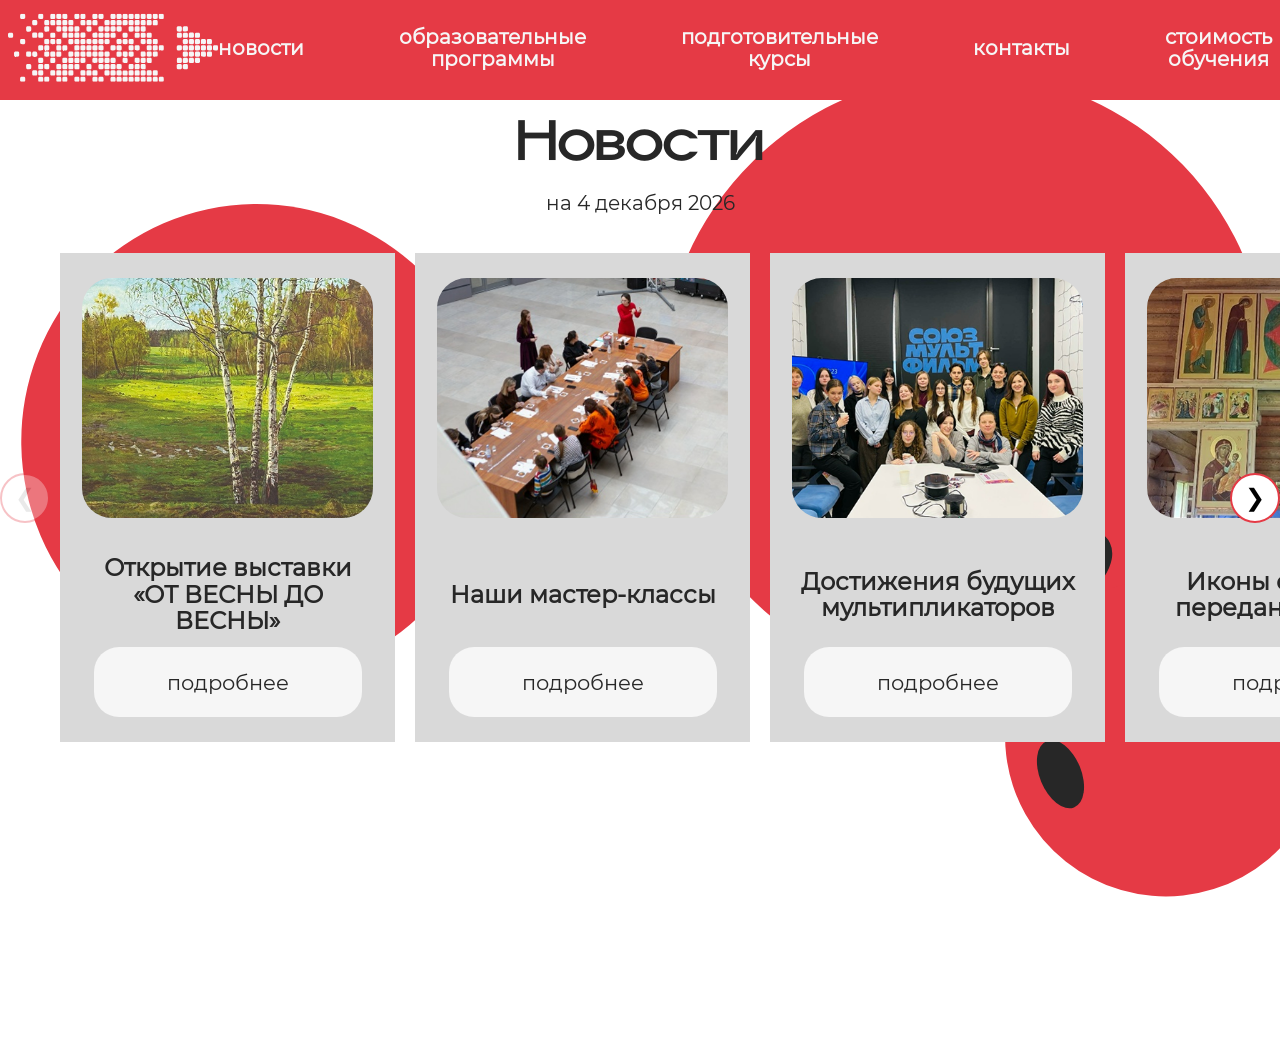
<file: college-website/index.html>
<!DOCTYPE html>
<html lang="ru">
<head>
    <meta charset="UTF-8">
    <meta name="viewport" content="width=device-width, initial-scale=1.0">
    <title>Колледж-Новости</title>
    <link rel="stylesheet" href="css/style.css">
    <link rel="stylesheet" href="css/news.css">
</head>
<body>
    <header class="header">
        <div class="container header-content">
            <img src="img/logo.svg" alt="Логотип" class="logo">
            
            <!-- Кнопка бургера СНАЧАЛА (чтобы была справа от лого) -->
            <button class="burger-btn" id="burgerBtn" aria-label="Меню">
                <span></span>
                <span></span>
                <span></span>
            </button>
            
            <nav>
                <ul class="menu">
                    <li><a href="index.html">новости</a></li>
                    <li><a href="obraz_programs.html">образовательные<br>программы</a></li>
                    <li><a href="kursi.html">подготовительные<br>курсы</a></li>
                    <li><a href="contacts.html">контакты</a></li>
                    <li><a href="price.html">стоимость<br>обучения</a></li>
                </ul>
            </nav>
        </div>
    </header>

<main class="news-section">
    <!-- ягодки -->
    <div class="berry berry-1"><img src="img/berry.svg" alt="Декор"></div>
    
    <h1 class="main-title">Новости</h1>
    <p class="date">на <span id="current-date"></span></p>
    
    <!-- Обёртка слайдера -->
    <div class="slider-wrapper">
        <div class="slider-track" id="newsTrack">
            <article class="news-card">
                <img src="img/news/vistavka.png" alt="Выставка">
                <h2 class="news-card-title">Открытие выставки «ОТ ВЕСНЫ ДО ВЕСНЫ»</h2>
                <button class="btn-more" onclick="openNews('vistavka')">подробнее</button>
            </article>

            <article class="news-card">
                <img src="img/news/mk.png" alt="мастер-классы">
                <h2 class="news-card-title">Наши мастер-классы</h2>
                <button class="btn-more" onclick="openNews('mk')">подробнее</button>
            </article>

            <article class="news-card">
                <img src="img/news/multiplicatori.png" alt="мультипликаторы">
                <h2 class="news-card-title">Достижения будущих мультипликаторов</h2>
                <button class="btn-more" onclick="openNews('multiplicatori')">подробнее</button>
            </article>

            <article class="news-card">
                <img src="img/news/iconi.png" alt="иконы">
                <h2 class="news-card-title">Иконы студентов переданы в храмы</h2>
                <button class="btn-more" onclick="openNews('iconi')">подробнее</button>
            </article>

            <article class="news-card">
                <img src="img/news/maslenica.png" alt="масленица">
                <h2 class="news-card-title">Масленица в колледже</h2>
                <button class="btn-more" onclick="openNews('maslenica')">подробнее</button>
            </article>

            <article class="news-card">
                <img src="img/news/moushn.png" alt="Выставка">
                <h2 class="news-card-title">Открытие выставки «Моушн-дизайн»</h2>
                <button class="btn-more" onclick="openNews('moushn')">подробнее</button>
            </article>

            <article class="news-card">
                <img src="img/news/nov7.jpg" alt="День открытых дверей!">
                <h2 class="news-card-title">День открытых дверей!</h2>
                <button class="btn-more" onclick="openNews('nov7')">подробнее</button>
            </article>

            <article class="news-card">
                <img src="img/news/nov83.jpg" alt="Выставка работ студентов">
                <h2 class="news-card-title">Выставка работ студентов</h2>
                <button class="btn-more" onclick="openNews('nov8')">подробнее</button>
            </article>

            <article class="news-card">
                <img src="img/news/nov93.jpg" alt="Культурная жизнь студентов">
                <h2 class="news-card-title">Культурная жизнь студентов</h2>
                <button class="btn-more" onclick="openNews('nov9')">подробнее</button>
            </article>

            <article class="news-card">
                <img src="img/news/nov101.jpg" alt="худ.акция">
                <h2 class="news-card-title">Художественная акция</h2>
                <button class="btn-more" onclick="openNews('nov10')">подробнее</button>
            </article>
        </div>

        <!-- Кнопки вынесены отдельно -->
        <button class="slider-btn prev-btn" onclick="moveNews(-1)">❮</button>
        <button class="slider-btn next-btn" onclick="moveNews(1)">❯</button>
    </div>
    
    <div class="berry berry-2"><img src="img/berry2.svg" alt="Декор"></div>
    <div class="berry berry-3"><img src="img/berry3.svg" alt="Декор"></div>
</main>


<!-- Модальное окно -->
<dialog id="newsModal" class="modal">
    <div class="modal-wrapper">
        <!-- Кнопка закрытия окна -->
        <button class="close-x" onclick="this.closest('dialog').close()">×</button>
        
        <div class="modal-content">
            <h2 id="modalTitle" class="modal-headline"></h2>
            <div id="modalText" class="modal-text"></div>
            
            <!-- Обертка для слайдера: теперь стрелки внутри нее -->
            <div class="slider-container">
                <button class="nav-arrow prev" onclick="moveSlide(-1)">
                    <img src="img/news/left.svg" alt="назад">
                </button>
                
                <div id="modalPhotos" class="slide-photos">
                    <!-- Сюда JS вставит картинки -->
                </div>

                <button class="nav-arrow next" onclick="moveSlide(1)">
                    <img src="img/news/right.svg" alt="вперед">
                </button>
            </div>
        </div>
    </div>
</dialog>

<script src="script.js"></script>

</body>
</html>
</file>
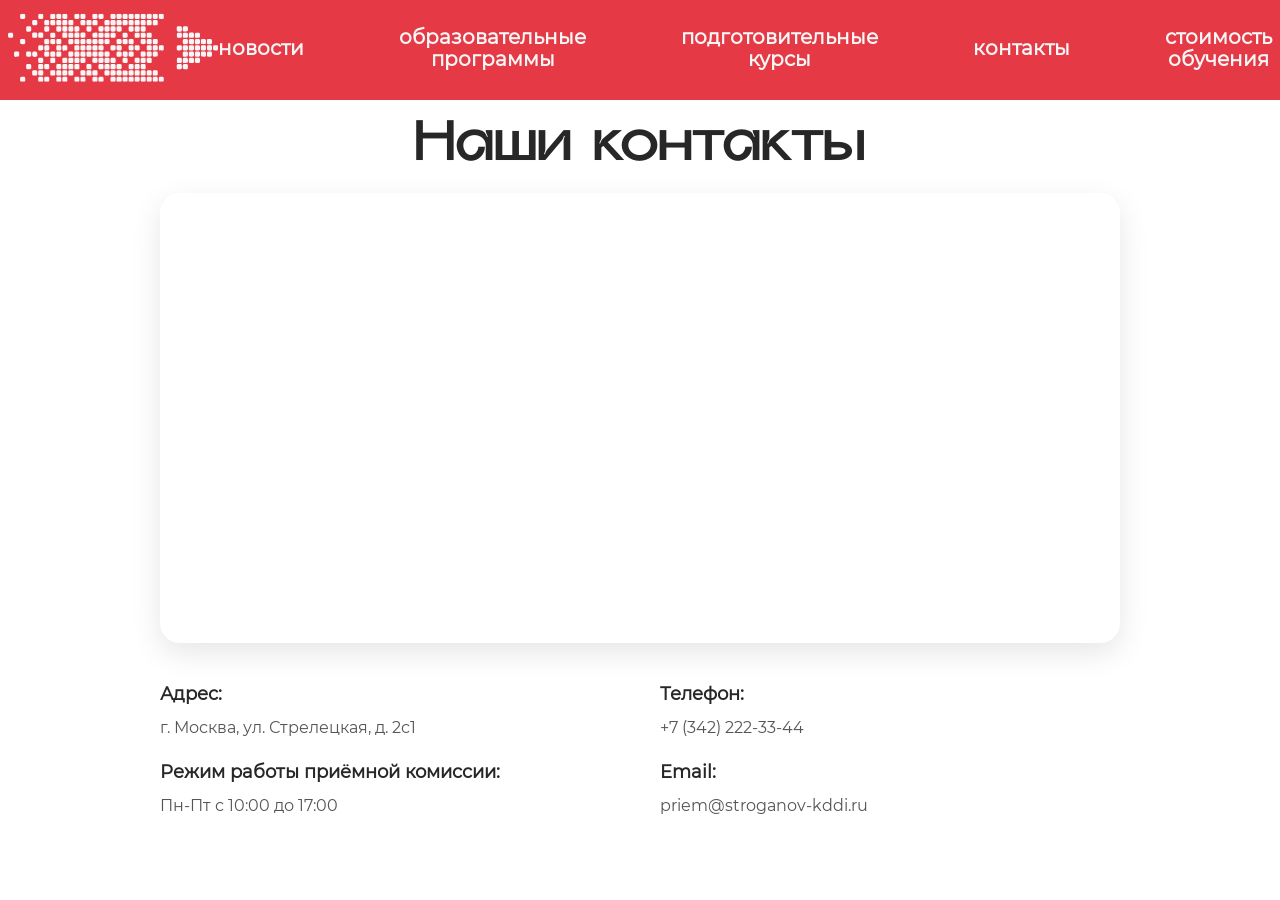
<file: college-website/contacts.html>
<!DOCTYPE html>
<html lang="ru">
<head>
    <meta charset="UTF-8">
    <meta name="viewport" content="width=device-width, initial-scale=1.0">
    <title>Контакты</title>
    <link rel="stylesheet" href="css/style.css">
    <link rel="stylesheet" href="css/contacts.css">
</head>
<body>
    <header class="header">
        <div class="container header-content">
            <img src="img/logo.svg" alt="Логотип" class="logo">
            
            <!-- Кнопка бургера СНАЧАЛА (чтобы была справа от лого) -->
            <button class="burger-btn" id="burgerBtn" aria-label="Меню">
                <span></span>
                <span></span>
                <span></span>
            </button>
            
            <nav>
                <ul class="menu">
                    <li><a href="index.html">новости</a></li>
                    <li><a href="obraz_programs.html">образовательные<br>программы</a></li>
                    <li><a href="kursi.html">подготовительные<br>курсы</a></li>
                    <li><a href="contacts.html">контакты</a></li>
                    <li><a href="price.html">стоимость<br>обучения</a></li>
                </ul>
            </nav>
        </div>
    </header>


    <main class="news-section">
        <h1 class="main-title">Наши контакты</h1>
        
        <div class="contacts-wrapper">
            <!-- Контейнер карты -->
            <div class="map-frame">
                <iframe 
                    src="https://www.google.com/maps/embed?pb=!1m18!1m12!1m3!1d2242.869306368496!2d37.59525907688424!3d55.79550727310007!2m3!1f0!2f0!3f0!3m2!1i1024!2i768!4f13.1!3m3!1m2!1s0x46b549ff5a7bad81%3A0xb6dafd9d8792709c!2z0KHRgtGA0LXQu9C10YbQutCw0Y8g0YPQuy4sIDIsINCc0L7RgdC60LLQsCwgMTI3MDE4!5e0!3m2!1sru!2sru!4v1777219909388!5m2!1sru!2sru" 
                    width="100%" 
                    height="450" 
                    style="border:0;" 
                    allowfullscreen="" 
                    loading="lazy" 
                    referrerpolicy="no-referrer-when-downgrade">
                </iframe>
                
            </div>

            <!-- Контактная информация -->
            <div class="contacts-info">
                <div class="contact-block">
                    <h3>Адрес:</h3>
                    <p>г. Москва, ул. Стрелецкая, д. 2с1</p>
                    
                    <h3>Режим работы приёмной комиссии:</h3>
                    <p>Пн-Пт с 10:00 до 17:00</p>
                </div>
                
                <div class="contact-block">
                    <h3>Телефон:</h3>
                    <p><a href="tel:+73422223344">+7 (342) 222-33-44</a></p>
                    
                    <h3>Email:</h3>
                    <p><a href="mailto:priem@stroganov-kddi.ru">priem@stroganov-kddi.ru</a></p>
                </div>
            </div>
        </div>
    </main>

<script src="script.js"></script>
</body>
</html>
</file>
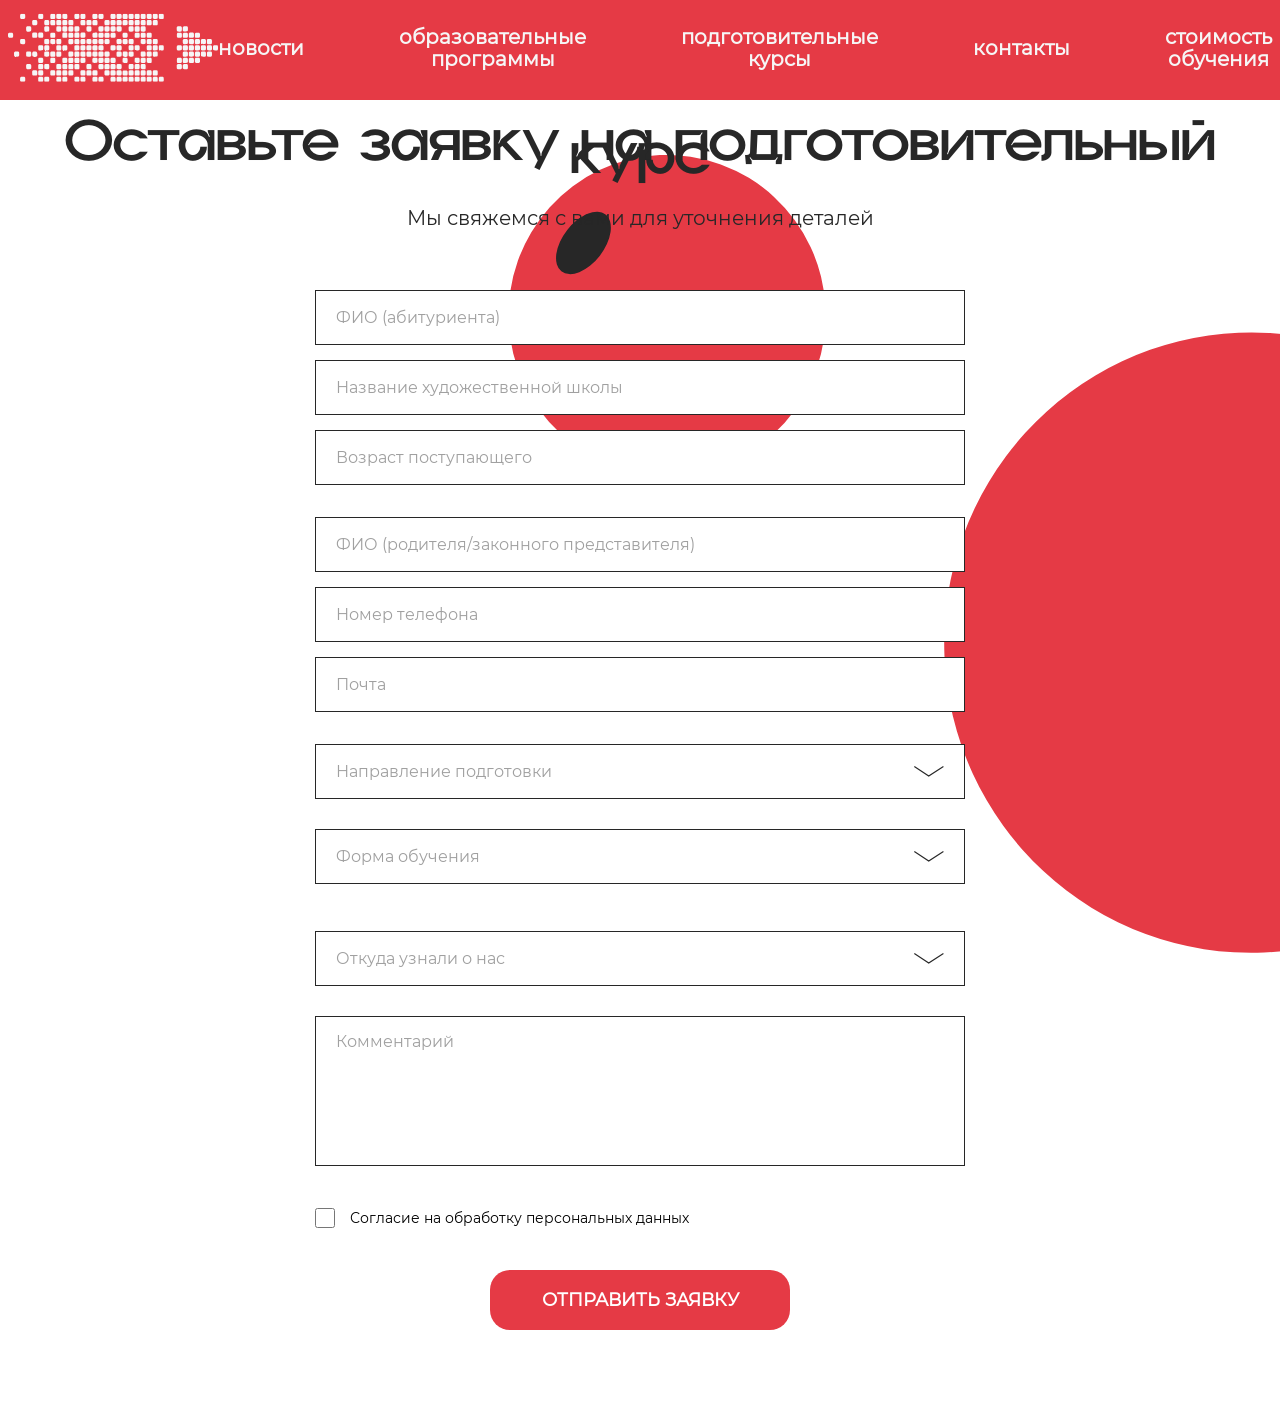
<file: college-website/kursi.html>
<!DOCTYPE html>
<html lang="ru">
<head>
    <meta charset="UTF-8">
    <meta name="viewport" content="width=device-width, initial-scale=1.0">
    <title>Форма</title>
    <link rel="stylesheet" href="css/style.css">
    <link rel="stylesheet" href="css/kursi.css">
</head>
<body>
    <header class="header">
        <div class="container header-content">
            <img src="img/logo.svg" alt="Логотип" class="logo">
            
            <!-- Кнопка бургера СНАЧАЛА (чтобы была справа от лого) -->
            <button class="burger-btn" id="burgerBtn" aria-label="Меню">
                <span></span>
                <span></span>
                <span></span>
            </button>
            
            <nav>
                <ul class="menu">
                    <li><a href="index.html">новости</a></li>
                    <li><a href="obraz_programs.html">образовательные<br>программы</a></li>
                    <li><a href="kursi.html">подготовительные<br>курсы</a></li>
                    <li><a href="contacts.html">контакты</a></li>
                    <li><a href="price.html">стоимость<br>обучения</a></li>
                </ul>
            </nav>
        </div>
    </header>

<main class="news-section">

    <div class="container">
        <h1 class="main-title">Оставьте заявку на подготовительный курс</h1>


        <section class="form-section">
            <div class="form-container">
                <p>Мы свяжемся с вами для уточнения деталей</p>

                <form id="courseForm" novalidate>
                    <div class="form-group">
                        <input type="text" name="applicantName" placeholder="ФИО (абитуриента)" required>
                        <input type="text" name="artSchool" placeholder="Название художественной школы">
                        <input type="number" name="age" placeholder="Возраст поступающего" required>
                    </div>

                    <div class="form-group">
                        <input type="text" name="parentName" placeholder="ФИО (родителя/законного представителя)">
                        <input type="tel" name="phone" placeholder="Номер телефона" required>
                        <input type="email" name="email" placeholder="Почта" required>
                    </div>

                    <div class="form-group">
                        <div class="custom-select" data-name="direction">
                            <div class="select-trigger">Направление подготовки</div>
                            <input type="hidden" name="direction" value="">
                            <div class="select-options">
                                <div class="option">курс «живописи»</div>
                                <div class="option">курс «графики»</div>
                                <div class="option">курс «дизайна»</div>
                                <div class="option">курс «ДПИ и НП»</div>
                                <div class="option">курс «скульптура»</div> 
                            </div>
                        </div>

                        <div class="custom-select" data-name="format">
                            <div class="select-trigger">Форма обучения</div>
                            <input type="hidden" name="format" value="">
                            <div class="select-options">
                                <div class="option">Очная</div>
                                <div class="option">Заочная</div>
                            </div>
                        </div>
                    </div>

                    <div class="form-group">
                        <div class="custom-select" data-name="source">
                            <div class="select-trigger">Откуда узнали о нас</div>
                            <input type="hidden" name="source" value="">
                            <div class="select-options">
                                <div class="option">от художественной школы</div>
                                <div class="option">от студентов</div>
                                <div class="option">из соцсетей</div>
                                <div class="option">из рекламы</div>
                            </div>
                        </div>

                        <textarea name="comment" placeholder="Комментарий"></textarea>
                    </div>

                    <label class="checkbox-container">
                        <input type="checkbox" name="consent" required>
                        <span>Согласие на обработку персональных данных</span>
                    </label>

                    <button type="submit" class="btn-submit">отправить заявку</button>
                </form>

                <!-- Блок для вывода результата -->
                <div id="formResult" class="form-result" style="display: none;"></div>
            </div>
        </section>
    
    <div class="bg-berry berry-courses-2">
        <img src="img/berry2.svg" alt="Декор">
    </div>
    <div class="bg-berry berry-courses-3">
        <img src="img/berry3.svg" alt="Декор">
    </div>
</main>

<script src="script.js"></script>
</body>
</html>
</file>
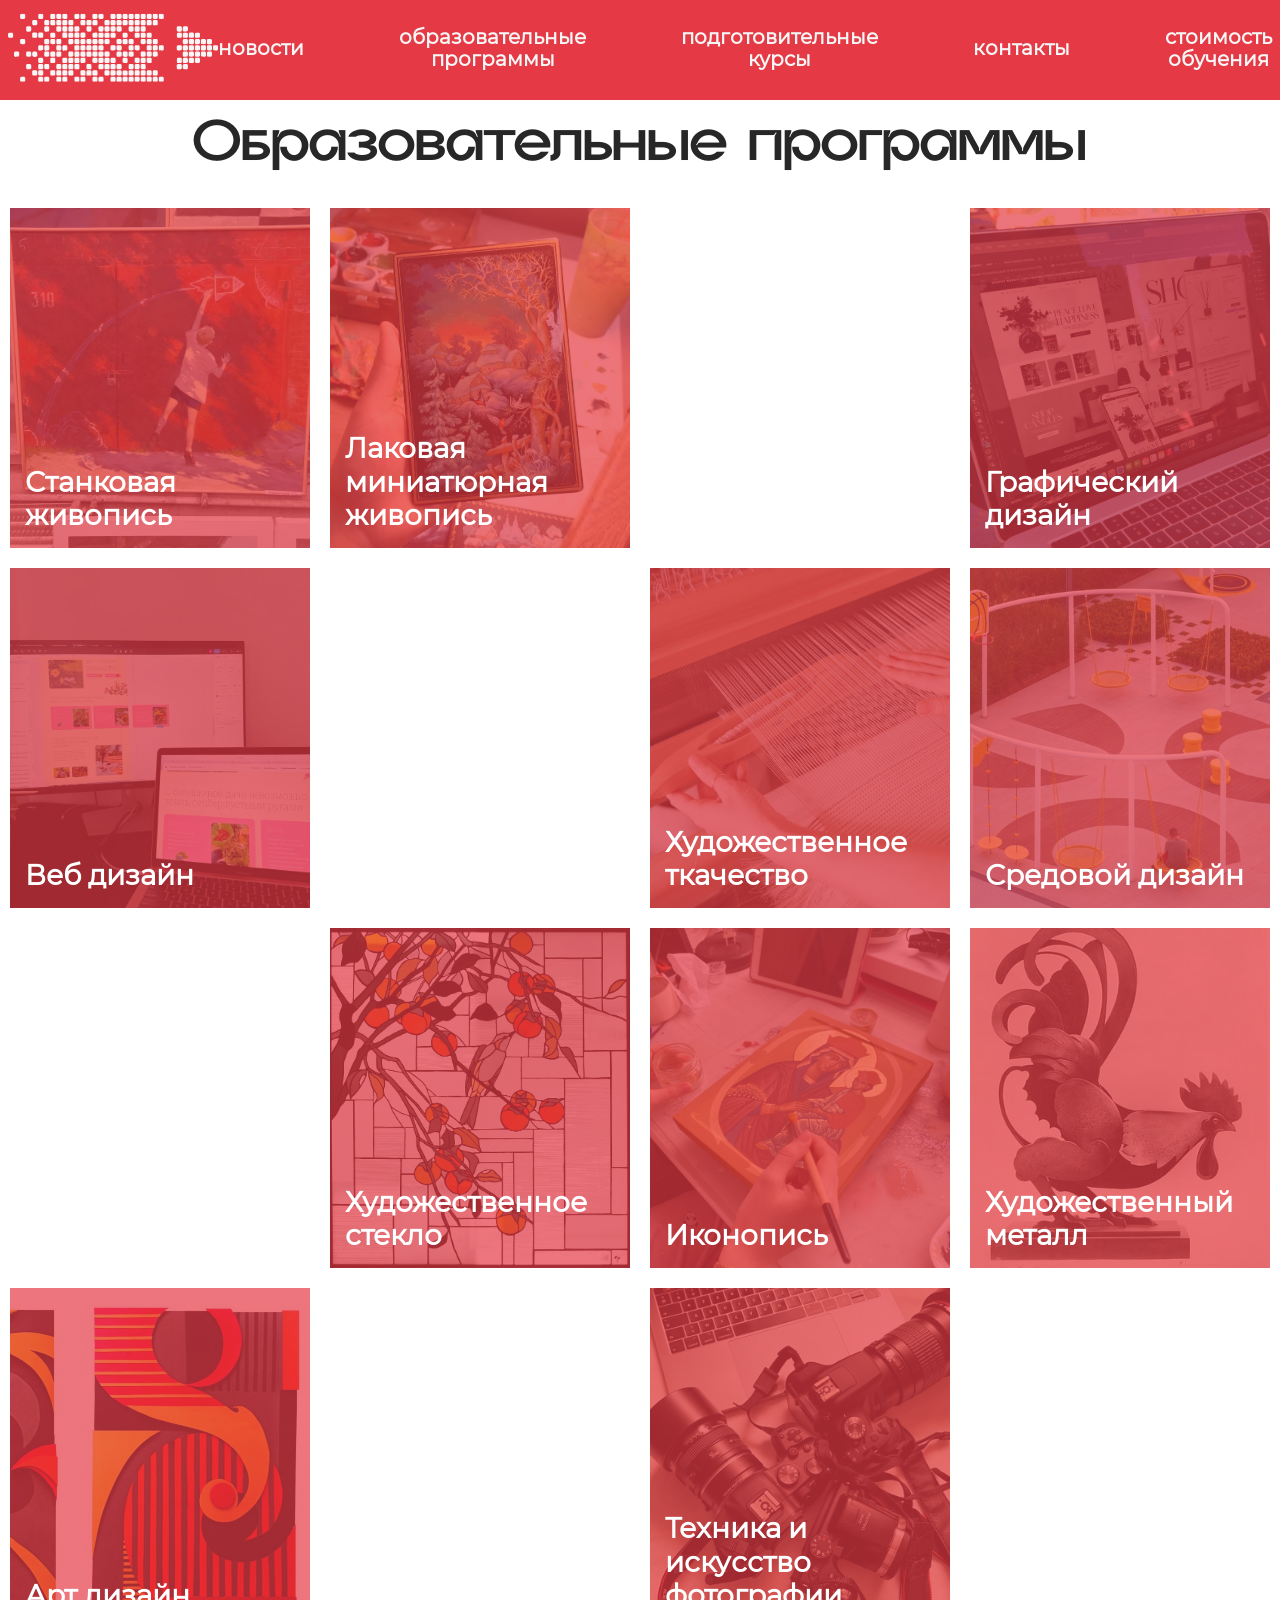
<file: college-website/obraz_programs.html>
<!DOCTYPE html>
<html lang="ru">
<head>
    <meta charset="UTF-8">
    <meta name="viewport" content="width=device-width, initial-scale=1.0">
    <title>Образовательные программы</title>
    <link rel="stylesheet" href="css/style.css">
    <link rel="stylesheet" href="css/obraz_programs.css">
</head>
<body>
    <header class="header">
        <div class="container header-content">
            <img src="img/logo.svg" alt="Логотип" class="logo">
            
            <!-- Кнопка бургера СНАЧАЛА (чтобы была справа от лого) -->
            <button class="burger-btn" id="burgerBtn" aria-label="Меню">
                <span></span>
                <span></span>
                <span></span>
            </button>
            
            <nav>
                <ul class="menu">
                    <li><a href="index.html">новости</a></li>
                    <li><a href="obraz_programs.html">образовательные<br>программы</a></li>
                    <li><a href="kursi.html">подготовительные<br>курсы</a></li>
                    <li><a href="contacts.html">контакты</a></li>
                    <li><a href="price.html">стоимость<br>обучения</a></li>
                </ul>
            </nav>
        </div>
    </header>

<main class="news-section">
    <h1 class="main-title">Образовательные программы</h1>
    <div class="container">
        <div id="disciplines-grid" class="grid-container"></div>
    </div>
    
</main>

<script src="script.js"></script>
</body>
</html>
</file>
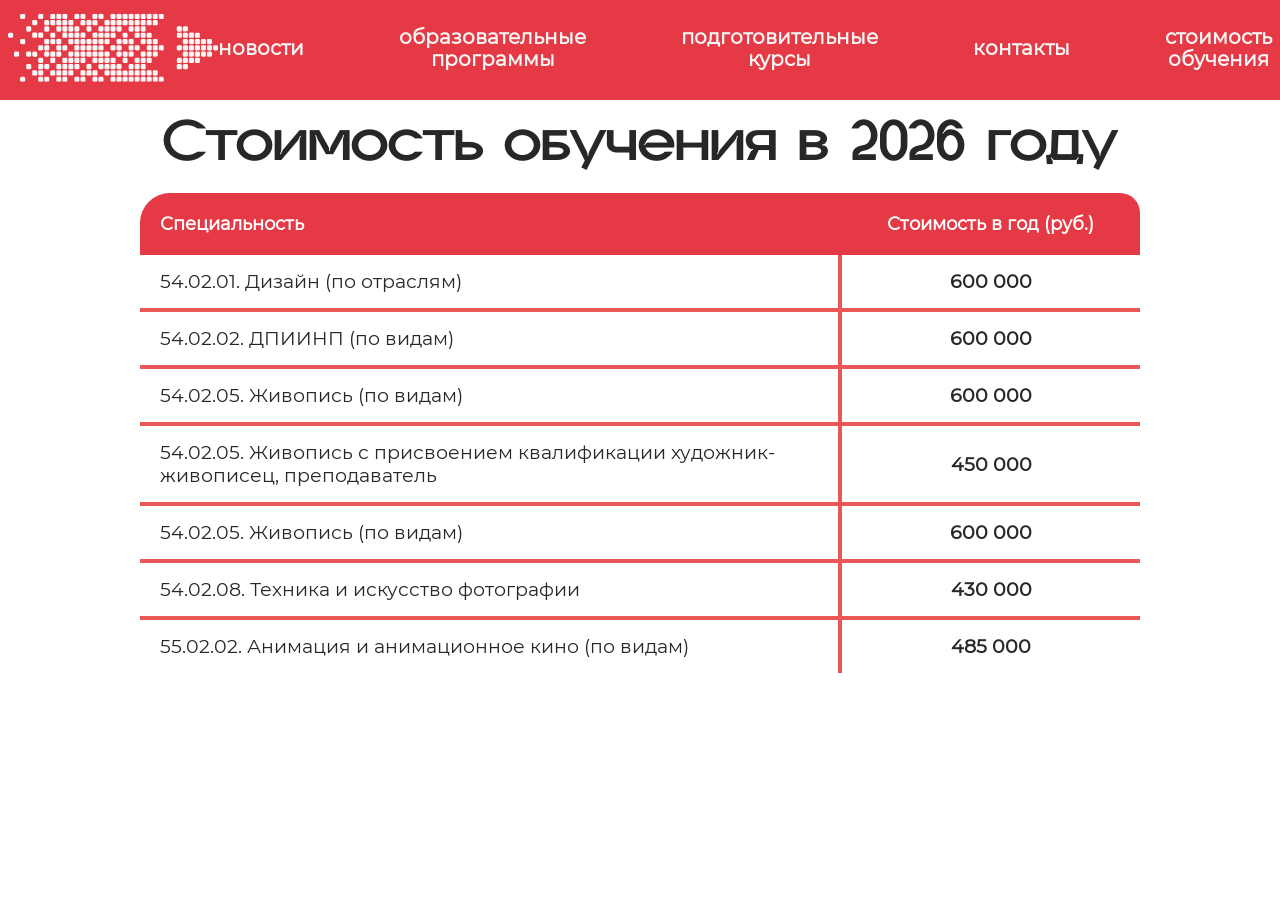
<file: college-website/price.html>
<!DOCTYPE html>
<html lang="ru">
<head>
    <meta charset="UTF-8">
    <meta name="viewport" content="width=device-width, initial-scale=1.0">
    <title>Стоимость обучения</title>
    <link rel="stylesheet" href="css/style.css">
    <link rel="stylesheet" href="css/price.css">
</head>
<body>
    <header class="header">
        <div class="container header-content">
            <img src="img/logo.svg" alt="Логотип" class="logo">
            
            <!-- Кнопка бургера СНАЧАЛА (чтобы была справа от лого) -->
            <button class="burger-btn" id="burgerBtn" aria-label="Меню">
                <span></span>
                <span></span>
                <span></span>
            </button>
            
            <nav>
                <ul class="menu">
                    <li><a href="index.html">новости</a></li>
                    <li><a href="obraz_programs.html">образовательные<br>программы</a></li>
                    <li><a href="kursi.html">подготовительные<br>курсы</a></li>
                    <li><a href="contacts.html">контакты</a></li>
                    <li><a href="price.html">стоимость<br>обучения</a></li>
                </ul>
            </nav>
        </div>
    </header>

<main class="news-section">
    
    <div class="container">
        <h1 class="main-title">Стоимость обучения в 2026 году</h1>
        <table class="price-table">
            <thead>
                <tr>
                    <th>Специальность</th>
                    <th>Стоимость в год (руб.)</th>
                </tr>
            </thead>
            <tbody>
                <tr>
                    <td>54.02.01. Дизайн (по отраслям)</td>
                    <td>600 000</td>
                </tr>
                <tr>
                    <td>54.02.02. ДПИИНП (по видам)</td>
                    <td>600 000</td>
                </tr>
                <tr>
                    <td>54.02.05. Живопись (по видам)</td>
                    <td>600 000</td>
                </tr>
                <tr>
                    <td>54.02.05. Живопись с присвоением квалификации художник-живописец, преподаватель</td>
                    <td>450 000</td>
                </tr>
                <tr>
                    <td>54.02.05. Живопись (по видам)</td>
                    <td>600 000</td>
                </tr>
                <tr>
                    <td>54.02.08. Техника и искусство фотографии</td>
                    <td>430  000</td>
                </tr>
                <tr>
                    <td>55.02.02. Анимация и анимационное кино (по видам)  </td>
                    <td>485 000</td>
                </tr>
            </tbody>
        </table>
    </div>
    
</main>

<script src="script.js"></script>
</body>
</html>
</file>
<file: college-website/css/style.css>
@font-face {
    font-family: 'Gropled';
    src: url('fonts/Gropled.woff2') format('woff2');
    font-weight: 700;
}

@font-face {
    font-family: 'Montserrat';
    src: url('fonts/Montserrat-Regular.woff2') format('woff2');
    font-weight: 400;
}


/* Обнуляем отступы браузера */
* {
    margin: 0;
    padding: 0;
    box-sizing: border-box;
}

/* Красная шапка */
.header {
    background-color: #E53A45;
    width: 100%;       
    height: 100px;
    padding: 8px;
    position: relative;
    z-index: 10;
}

.header-content {
    justify-content: space-between;
    display: flex;
    align-items: center;
    padding-right: 60px;
}

.logo {
    width: 210px; height: 80px;
}

/* Делаем список меню в ряд */
.menu {
    display: flex;
    align-items: center;    /* Выравнивает все пункты по вертикали в одну линию */
    justify-content: center; /* Ставит всё меню по центру шапки */
    gap: 95px;             
    list-style: none;       
}

.menu li {
    /* Ограничиваем ширину, чтобы текст сам переносился в 2 строки */
    max-width: 200px; 
}

.menu a {
    display: block;         /* Чтобы текст мог занимать несколько строк */
    text-align: center;     /* ЦЕНТРИРУЕТ текст в две строки */
    
    /* Твои параметры из прошлых шагов */
    color: #F6F6F6;
    text-decoration: none;
    font-family: 'Montserrat', sans-serif;
    font-weight: 700;
    font-size: 20px;
    line-height: 1.1;       /* Делает строки в названии плотнее друг к другу */
    text-transform: lowercase;
}

.menu a:hover {
    opacity: 0.8; /* Легкое затухание при наведении */
}


/* === ОБЩИЙ ЗАГОЛОВОК СТРАНИЦЫ === */
.main-title {
    font-family: 'Gropled', sans-serif;
    font-weight: 600; 
    font-size: 60px;
    text-align: center;
    color: #272727;
    margin-top: 60px;
    margin-bottom: 20px;
    width: 100%; /* Гарантирует, что заголовок занимает всю ширину */
}


/* === БУРГЕР-КНОПКА (скрыта на десктопе) === */
.burger-btn {
    display: none;
    flex-direction: column;
    gap: 5px;
    background: none;
    border: none;
    cursor: pointer;
    padding: 5px;
    z-index: 20;
}

.burger-btn span {
    width: 25px;
    height: 3px;
    background: #F6F6F6;
    border-radius: 2px;
    transition: 0.3s;
}

/* Анимация крестика при открытии */
.burger-btn.active span:nth-child(1) {
    transform: rotate(45deg) translate(5px, 5px);
}
.burger-btn.active span:nth-child(2) {
    opacity: 0;
}
.burger-btn.active span:nth-child(3) {
    transform: rotate(-45deg) translate(5px, -5px);
}





/* === МОБИЛЬНАЯ АДАПТАЦИЯ*/
@media (max-width: 768px) {
    .main-title {
        margin-top: 20px !important; /* Было 60px, теперь компактно */
        font-size: 36px;             /* Чуть меньше шрифт для экрана */
    }
    .date {
        margin-top: 5px !important;
        margin-bottom: 25px !important;
    }


    /* 1. БУРГЕР СПРАВА */
    .header-content {
        position: relative;
        padding: 0 15px;
        justify-content: flex-start;
    }
    .burger-btn {
        position: absolute;
        right: 15px;
        top: 50%;
        transform: translateY(-50%);
        display: flex !important;
    }
    .logo {
        margin-left: 0 !important; /* Убираем десктопный отступ */
    }


    /* 2. ВЫЕЗЖАЮЩЕЕ МЕНЮ */
    .menu {
        position: fixed;
        top: 100px; /* Высота шапки */
        left: -100%;
        width: 100%;
        height: calc(100vh - 100px);
        background: #E53A45;
        flex-direction: column;
        align-items: center;
        padding-top: 40px;
        gap: 30px;
        transition: left 0.3s ease;
        z-index: 99;
    }
    .menu.active { left: 0; }
    .menu a { font-size: 22px; line-height: 1.3; }

    /* 3. ЦЕНТРИРОВАНИЕ КАРТОЧЕК НОВОСТЕЙ */
    .slider-wrapper {
        padding: 0 10px !important; /* Минимальные отступы по краям */
    }
    .slider-track {
        align-items: center; /* Центрирует карточку по вертикали, если она меньше обёртки */
    }
    .news-card {
        flex: 0 0 calc(100% - 20px) !important; /* Занимает почти всю ширину */
        max-width: 380px; /* Ограничиваем, чтобы на больших телефонах не растягивалась */
        margin: 0 auto !important; /* Точное горизонтальное центрирование */
    }

    /* Сбрасываем сетку в одну колонку */
    .grid-container {
        display: flex !important;
        flex-direction: column !important;
        gap: 20px !important;
        padding: 0 15px !important;
        width: 100% !important;
        box-sizing: border-box !important;
    }

    /* Убираем фиксированную ширину у элементов внутри, если она есть */
    .grid-container > div {
        width: 100% !important;
        max-width: 100% !important;
        margin-left: 0 !important;
        margin-right: 0 !important;
    }

    /* Убираем пустые элементы, если скрипт их зачем-то генерит */
    .grid-container > div:empty {
        display: none !important;
    }


    /* Прячем все элементы декора по классам */
    .berry, 
    .berry-1, 
    .berry-2, 
    .berry-3, 
    .bg-berry, 
    [class*="berry"] { 
        display: none !important; 
    }
}
</file>
<file: college-website/css/news.css>
/* === ЗАГОЛОВКИ И ДАТА === */
.main-title {
    font-family: 'Gropled', sans-serif;
    font-weight: 600; 
    font-size: 60px;
    text-align: center;
    color: #272727;
    margin-top: 60px;
    margin-bottom: 20px;
}

.date {
    font-weight: 400;
    font-size: 20px;
    font-family: 'Montserrat', sans-serif;
    color: #272727;
    text-align: center;
    line-height: 1;
    margin-top: 10px;
    margin-bottom: 40px;
}

/* === СЕКЦИЯ НОВОСТЕЙ === */
.news-section {
    position: relative; 
    overflow: hidden;
    padding-bottom: 300px;
}

/* === СЛАЙДЕР === */
.slider-wrapper {
    position: relative;
    width: 100%;
    padding: 0 60px;
    box-sizing: border-box;
    overflow: hidden;
}

.slider-track {
    display: flex;
    flex-wrap: nowrap;
    gap: 20px;
    transition: transform 0.4s ease;
}

/* === КАРТОЧКА НОВОСТИ === */
.news-card {
    flex: 0 0 335px;
    box-sizing: border-box;
    background: #D9D9D9;
    overflow: hidden;
    display: flex;
    flex-direction: column;
    height: 489px;
    padding: 25px 22px 5px 22px; 
}

/* Картинка (объединено + скругление) */
.news-card img {
    width: 100%;
    height: 240px; /* Оставил актуальную высоту по скриншоту */
    border-radius: 30px;
    object-fit: cover; 
    display: block;
    margin-bottom: 25px;
}

/* Заголовок карточки (объединено) */
.news-card-title {
    flex: 1;
    font-family: 'Montserrat', sans-serif;
    font-weight: 700; 
    font-size: 24px;
    line-height: 1.1;
    color: #272727;
    text-align: center;
    display: flex;
    align-items: center;
    justify-content: center;
    padding: 0 5px;
    margin: 0;
}

/* Кнопка (объединено) */
.btn-more {
    width: 268px;
    height: 70px;
    background-color: #F6F6F6;
    border: none;
    border-radius: 25px;
    color: #272727;
    font-family: 'Montserrat', sans-serif;
    font-weight: 400;
    font-size: 21px; 
    display: flex;
    align-items: center;
    justify-content: center;
    margin: 0 auto 20px;
    cursor: pointer;
    outline: none;
    appearance: none;
    transition: all 0.3s ease;
}

.btn-more:hover {
    background-color: #e0e0e0;
    transform: translateY(-2px);
}

.btn-more:active {
    transform: translateY(0px); 
}

/* === КНОПКИ СЛАЙДЕРА === */
.slider-btn {
    position: absolute;
    top: 50%;
    transform: translateY(-50%);
    z-index: 10;
    background: #fff;
    border: 2px solid #E53A45;
    border-radius: 50%;
    width: 50px;
    height: 50px;
    font-size: 24px;
    cursor: pointer;
    display: flex;
    align-items: center;
    justify-content: center;
    transition: all 0.2s;
}

.slider-btn:hover {
    background: #E53A45;
    color: #fff;
}

.prev-btn { left: 0; }
.next-btn { right: 0; }
.slider-btn:disabled { opacity: 0.3; cursor: default; }

/* === МОДАЛЬНОЕ ОКНО === */
.modal {
    border: none;
    padding: 0;
    width: 1000px;
    max-width: 95vw;
    background: transparent;
    overflow: visible;
    position: fixed;
    top: 50%;
    left: 50%;
    transform: translate(-50%, -50%);
    margin: 0;
}

.modal-wrapper {
    font-family: 'Montserrat', sans-serif;
    font-weight: 400;
    background: #FFFFFF;
    padding: 60px 50px; /* Объединённый отступ */
    position: relative;
    z-index: 2;
    box-sizing: border-box;
}

.close-x {
    position: absolute;
    top: 15px;
    right: 20px;
    background: none;
    border: none;
    font-size: 40px;
    cursor: pointer;
    color: #000;
}

.modal-headline {
    text-align: center;
    font-size: 28px;
    margin-bottom: 30px;
    font-family: 'Montserrat', sans-serif;
}

.modal-text {
    font-size: 18px;
    line-height: 1.5;
    color: #333;
    margin-bottom: 40px;
    text-align: left;
}

.slider-container {
    position: relative;
    display: flex;
    align-items: center;
    justify-content: center;
    gap: 10px;
    margin-top: 20px;
}

.nav-arrow {
    background: none;
    border: none;
    cursor: pointer;
    padding: 0;
    flex-shrink: 0;
}

.prev { left: -70px; }
.next { right: -70px; }

.nav-arrow img {
    width: 20px;
    height: auto;
    display: block;
}

.nav-arrow:hover { opacity: 0.6; }

.slide-photos {
    display: flex;
    gap: 15px;
    overflow: hidden;
    justify-content: center;
    width: 100%;
}

.slide-photos img {
    width: 300px;
    height: 200px;
    object-fit: cover;
    flex-shrink: 0;
}

.modal-slider {
    display: flex;
    align-items: center;
    justify-content: center;
    gap: 20px;
}

/* === ДЕКОР (ЯГОДКИ) === */
.berry {
    position: absolute;
    z-index: -1;
}
.berry-1 { width: 543px; height: auto; top: 60px; left: -5px; transform: rotate(0deg); transform-origin: center; }
.berry-2 { width: 720px; height: 614px; bottom: 450px; right: -5px; transform: rotate(0deg); }
.berry-3 { width: 430px; bottom: 90px; left: 950px; transform: rotate(0deg); }
.berry img { width: 100%; height: auto; display: block; }
</file>
<file: college-website/css/contacts.css>
.contacts-wrapper {
    max-width: 1000px;
    margin: 0 auto;
    padding: 0 20px;
}

.map-frame {
    position: relative;
    width: 100%;
    height: 450px;
    border-radius: 20px;
    overflow: hidden;
    box-shadow: 0 10px 30px rgba(0,0,0,0.1);
    margin-bottom: 40px;
}

.map-frame iframe {
    width: 100%;
    height: 100%;
    border: none;
    display: block;
}

.custom-marker {
    position: absolute;
    top: 50%;
    left: 50%;
    transform: translate(-50%, -100%);
    z-index: 10;
    pointer-events: none;
}

.custom-marker img {
    width: 50px;
    height: auto;
    filter: drop-shadow(0 4px 6px rgba(0,0,0,0.3));
}

.contacts-info {
    display: flex;
    justify-content: space-between;
    gap: 40px;
    flex-wrap: wrap;
}

.contact-block {
    flex: 1;
    min-width: 250px;
}

.contact-block h3 {
    font-family: 'Montserrat', sans-serif;
    font-weight: 600;
    font-size: 18px;
    color: #272727;
    margin: 20px 0 10px;
}

.contact-block h3:first-child {
    margin-top: 0;
}

.contact-block p, 
.contact-block a {
    font-family: 'Montserrat', sans-serif;
    font-size: 16px;
    color: #555;
    line-height: 1.6;
    margin: 0;
    text-decoration: none;
}

.contact-block a:hover {
    color: #E53A45;
    text-decoration: underline;
}
</file>
<file: college-website/css/kursi.css>
/* === ОБЩИЕ НАСТРОЙКИ СЕКЦИИ === */
.form-section {
    max-width: 650px;
    margin: 0 auto;
    padding-bottom: 90px;
    position: relative;
    z-index: 5; /* Поднимаем всю форму выше декораций */
}

.form-container p {
    text-align: center;
    font-family: 'Montserrat', sans-serif;
    font-size: 20px;
    color: #272727;
    margin-bottom: 60px;
}

form {
    display: flex;
    flex-direction: column;
    gap: 12px;
}

/* === ГРУППЫ ПОЛЕЙ (ВАЖНО ДЛЯ ВЫПАДАШЕК) === */
.form-group {
    display: flex;
    flex-direction: column;
    gap: 15px;
    margin-bottom: 20px;
    color: #333;
    
    position: relative;
    overflow: visible !important; 
    z-index: 1;
}

.form-group:last-child {
    margin-bottom: 0;
}

/* === ПОЛЯ ВВОДА === */
input, textarea {
    width: 100%;
    height: 55px;
    padding: 0 20px;
    border: 1px solid #272727;
    background-color: #FFFFFF;
    font-family: 'Montserrat', sans-serif;
    font-size: 16px;
    outline: none;
    box-sizing: border-box;
    
    /* 🔑 КРИТИЧНО: поднимаем поля над фоном, но под выпадающим списком */
    position: relative;
    z-index: 2;
}

::placeholder {
    color: #A0A0A0;
}

textarea {
    height: 150px;
    padding-top: 15px;
    resize: none;
}

/* === КАСТОМНЫЙ ВЫБОР (ВЫПАДАШКИ) === */
.custom-select {
    position: relative;
    width: 100%;
    margin-bottom: 15px;
    z-index: 10; /* Выше обычных инпутов */
}

.select-trigger {
    width: 100%;
    height: 55px;
    border: 1px solid #272727;
    background-color: #FFFFFF;
    display: flex;
    align-items: center;
    padding: 0 20px;
    cursor: pointer;
    font-family: 'Montserrat', sans-serif;
    color: #A0A0A0;
    background-image: url('../img/arrow.svg');
    background-repeat: no-repeat;
    background-position: right 20px center;
    background-size: 30px;
    box-sizing: border-box;
    
    /* 🔑 КРИТИЧНО: solid background + relative positioning */
    position: relative;
    z-index: 2;
}

.select-options {
    position: absolute;
    top: 100%;
    right: 0;
    left: auto;
    width: 50%;
    background: #fff;
    border: 1px solid #272727;
    border-top: none;
    display: none;
    z-index: 9999 !important; 
    box-shadow: 0 6px 16px rgba(0,0,0,0.15); /* Тень для визуального отделения */
    max-height: none;
    overflow-y: auto;
}

.custom-select.active {
    z-index: 100;
    position: relative;
}

.custom-select.active .select-options {
    display: block !important;
}

.form-group:has(.custom-select.active) {
    z-index: 100;
}

/* На всякий случай убедимся, что сам активный селект тоже в топе */
.custom-select.active {
    z-index: 999;
}

.option {
    padding: 12px 20px;
    cursor: pointer;
    text-align: left;
    font-family: 'Montserrat', sans-serif;
    color: #272727;
    font-size: 14px;
    transition: background 0.2s;
}

.option:hover {
    background-color: #E0E0E0;
}

/* === ЧЕКБОКС И КНОПКА === */
.checkbox-container {
    display: flex;
    align-items: center;
    gap: 15px;
    margin-top: 10px;
    cursor: pointer;
    font-family: 'Montserrat', sans-serif;
    font-size: 14px;
    position: relative;
    z-index: 2;
}

.checkbox-container input {
    width: 20px;
    height: 20px;
    cursor: pointer;
}

.btn-submit {
    width: 300px;
    height: 60px;
    background-color: #E53A45;
    color: white;
    border: none;
    border-radius: 20px;
    font-family: 'Montserrat', sans-serif;
    font-weight: 600;
    font-size: 18px;
    text-transform: uppercase;
    cursor: pointer;
    margin: 30px auto 0;
    transition: background 0.3s ease;
    position: relative;
    z-index: 2;
}

.btn-submit:hover {
    background-color: #272727;
}

/* === ДЕКОРАТИВНЫЕ ЭЛЕМЕНТЫ === */
.berry-courses-2 {
    position: absolute;
    top: 250px;
    left: 850px;
    transform: rotate(-20deg);
    z-index: -1; /* Уводим на задний план */
}

.berry-courses-3 {
    position: absolute;
    top: 100px;
    left: 450px;
    transform: rotate(60deg);
    z-index: -1;
}

/* === БЛОК РЕЗУЛЬТАТА ОТПРАВКИ === */
.form-result { 
    margin: 20px auto 0; 
    padding: 20px;       /* Уменьшили внутренний жир со всех сторон до 20px */
    
    background: #e53a4511;
    border-radius: 16px;
    border: 2px solid #E53A45;
    text-align: center;
    position: relative;
    z-index: 5;
}

/* Убираем лишний отступ у последнего параграфа в данных */
.submitted-data p:last-child {
    margin-bottom: 0;
    border-bottom: none;
}

.success-message h3 {
    color: #E53A45;
    font-family: 'Montserrat', sans-serif;
    margin-top: 10px;    /* <--- Добавит места сверху над заголовком */
    margin-bottom: 15px; /* <--- Добавит места между заголовком и данными */
}

.submitted-data {
    margin-top: 5px;
    text-align: left;
    background: #fff;
    padding: 15px;
    border-radius: 12px;
    font-family: 'Montserrat', sans-serif;
    font-size: 14px;
    line-height: 1.6;
}

.submitted-data p {
    margin: 8px 0;
    border-bottom: 1px dashed #ddd;
    padding-bottom: 4px;
}

@keyframes fadeIn {
    from { opacity: 0; transform: translateY(10px); }
    to { opacity: 1; transform: translateY(0); }
}
</file>
<file: college-website/css/obraz_programs.css>
/* Контейнер */
.grid-container {
    display: grid;
    grid-template-columns: repeat(4, 300px);
    gap: 20px;
    justify-content: center;
    margin-top: 35px;
}

/* Карточка */
.grid-item {
    position: relative;
    width: 300px;
    height: 340px;
    background-color: #F6F6F6; /* Серый фон, если картинка не подгрузится */
    overflow: hidden;
}

.grid-item img {
    width: 100%;
    height: 100%;
    object-fit: cover;
    transition: transform 0.4s ease;
}

.grid-item:hover img {
    transform: scale(1.1); /* Картинка будет плавно увеличиваться внутри карточки */
}


/* Красный слой */
.overlay {
    position: absolute;
    top: 0;
    left: 0;
    width: 100%;
    height: 100%;
    background-color: #e53a45b2;
    display: flex;
    align-items: flex-end; /* Текст вниз */
    padding: 15px;
    box-sizing: border-box;
}

.overlay span {
    color: white;
    font-family: 'Montserrat', sans-serif;
    font-weight: 600;
    font-size: 28px;
    line-height: 1.2;
}

/* Пустой блок */
.grid-empty {
    width: 300px;
    height: 340px;
    visibility: hidden;
}
</file>
<file: college-website/css/price.css>
.price-table {
    font-family: 'Montserrat', sans-serif;
    width: 100%;
    max-width: 1000px; /* Ширина таблицы */
    margin: 0 auto;
    border-collapse: collapse; /* Убирает двойные рамки */
    overflow: hidden;
}

/* Красная шапка */
.price-table thead th {
    background-color: #E53A45;
    color: white;
    padding: 20px;
    text-align: left;
    font-weight: 600;
    font-size: 18px;
}

/* Скругляем углы только у шапки */
.price-table thead tr th:first-child {
    border-radius: 30px 0 0 0;
}
.price-table thead tr th:last-child {
    border-radius: 0 20px 0 0;
    text-align: center; /* Стоимость по центру */
}

/* Стили строк */
.price-table tbody td {
    padding: 15px 20px;
    border-bottom: 4px solid #EB5757; /* Красная линия снизу */
    color: #272727;
    font-size: 19px;
    vertical-align: middle;
}

/* Вертикальная линия между колонками */
.price-table tbody td:first-child {
    border-right: 4px solid #EB5757;
    width: 70%; /* Первая колонка шире */
}

.price-table tbody td:last-child {
    text-align: center;
    font-weight: 600;
}

/* Убираем нижнюю линию у самой последней строки */
.price-table tbody tr:last-child td {
    border-bottom: none;
}
</file>
